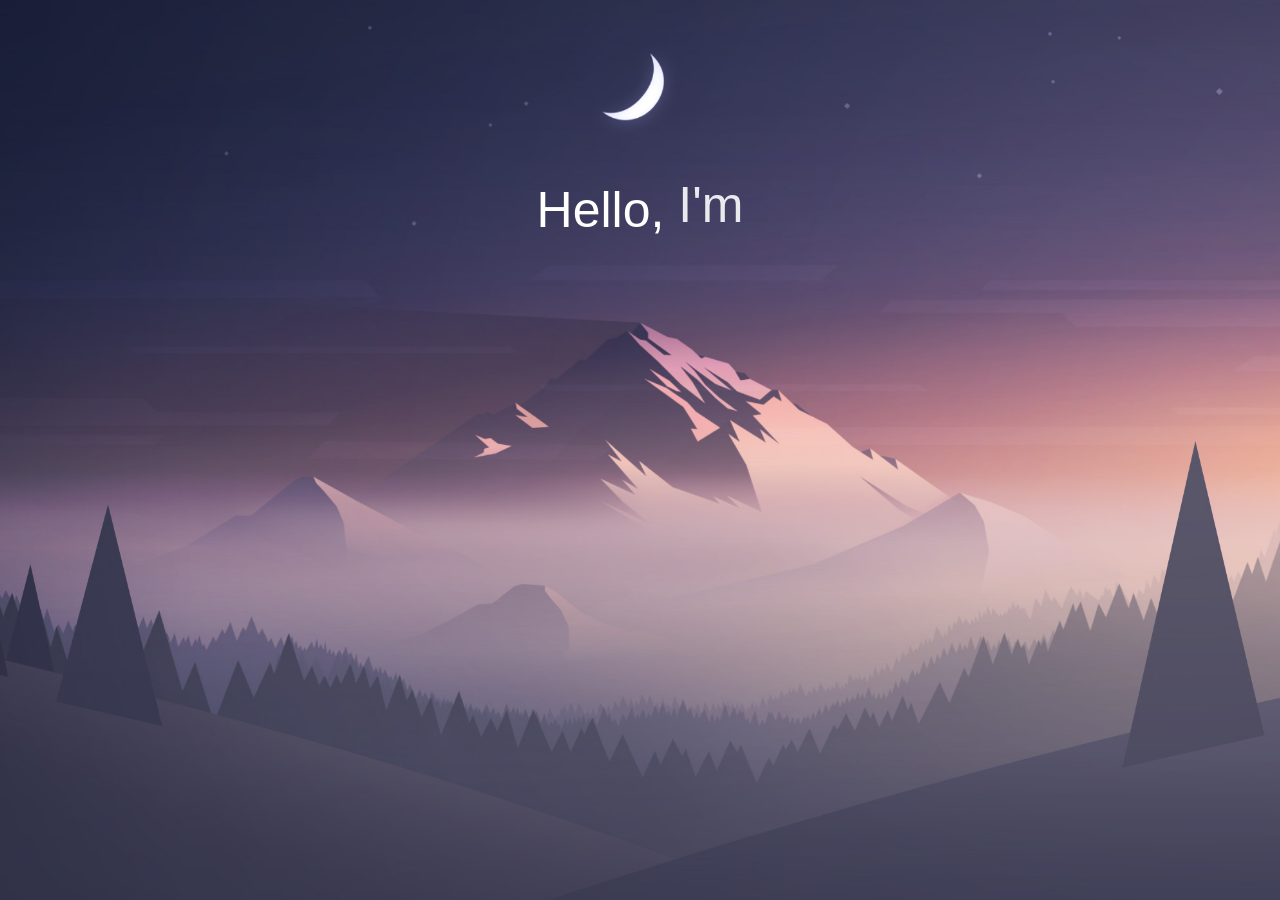
<file: index.html>
<!DOCTYPE html>
<html lang="en">
<head>
    <meta charset="UTF-8">
    <meta name="viewport" content="width=device-width, initial-scale=1.0">
    <meta http-equiv="X-UA-Compatible" content="ie=edge">
    <title>Santos Maxime</title>
    <link href="https://fonts.googleapis.com/css2?family=Russo+One&display=swap" rel="stylesheet">
    <link rel="stylesheet" href="style.css">
</head>
<body>
    <div class="container-center">
        <h2><span>Hello, </span><span>I'm<br></span></h2>
        <h1><span>Maxime </span><span>Santos</span></h1>
    </div>
    <ul class="medias">
        <a href="https://github.com/SantosMaxime"><li class="bubble"><img src="ressources/github.svg" class="logo-medias"></li></a>
        <a href="https://www.instagram.com/maxime_snts"><li class="bubble"><img src="ressources/insta.svg" class="logo-medias" ></li></a>
        <a href="https://www.linkedin.com/in/mxm-santos"><li class="bubble"><img src="ressources/linkedin.svg" class="logo-medias"></li></a>
    </ul>
    <div class="container-switch">
        <a href="ressources/CV_Maxime_Santos.pdf" download="PDF">
        <button class="button-switch" onclick="href='#'">Mon CV</button>
        </a>
    </div>

    <script src="https://cdnjs.cloudflare.com/ajax/libs/gsap/3.10.4/gsap.min.js"></script>
    <script src="app.js"></script>
</body>
</html>
</file>
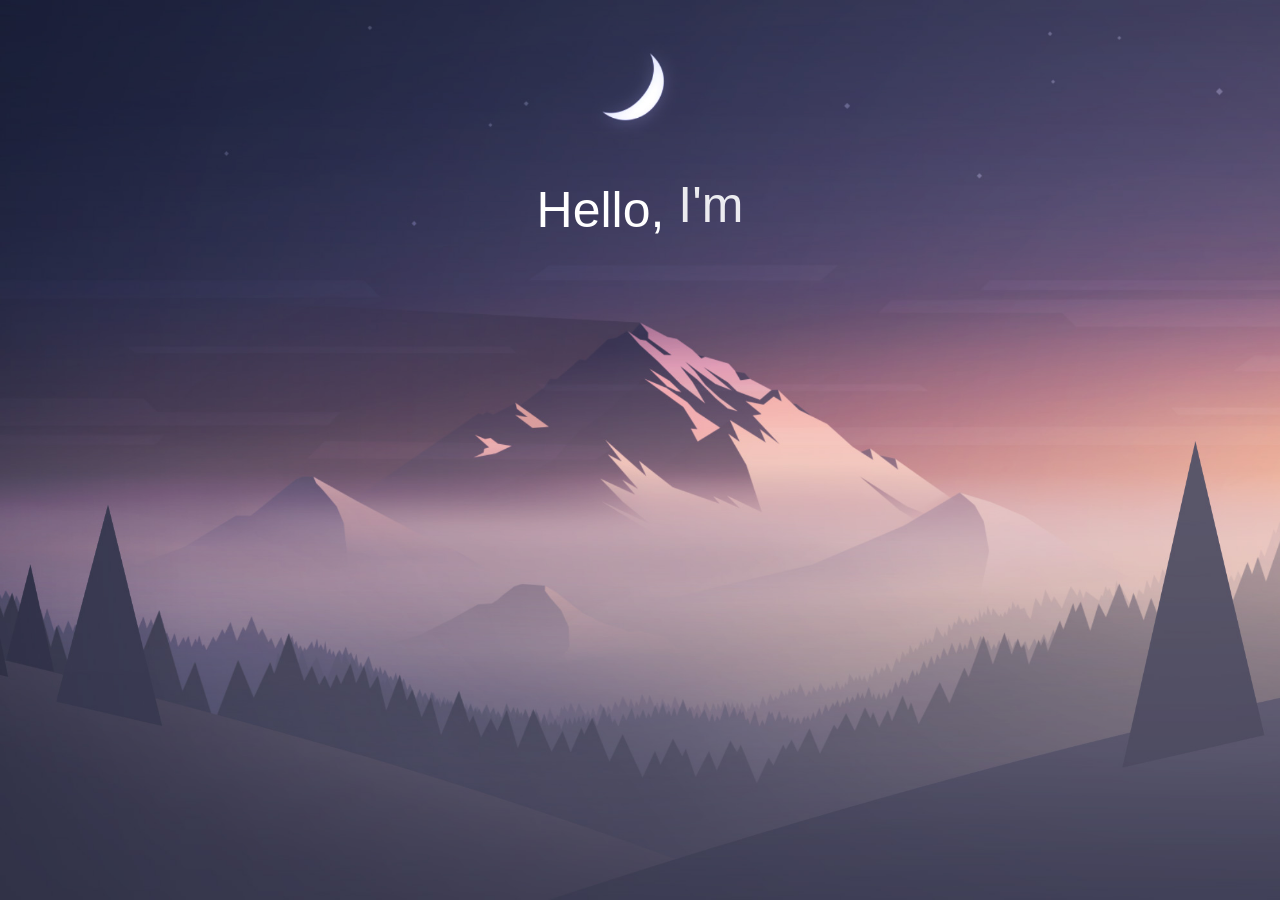
<file: Mon_CV.html>
<!DOCTYPE html>
<html lang="en">
<head>
    <meta charset="UTF-8">
    <meta name="viewport" content="width=device-width, initial-scale=1.0">
    <meta http-equiv="X-UA-Compatible" content="ie=edge">
    <title>ok</title>
    <link href="https://fonts.googleapis.com/css2?family=Russo+One&display=swap" rel="stylesheet"> 
    <link rel="stylesheet" href="style.css">
</head>
<body>
    <div class="container-center">
        <h2><span>Hello, </span><span>I'm<br></span></h2>
        <h1><span>Maxime </span><span>Santos</span></h1>
    </div>
    <ul class="medias">
        <a href="https://github.com/SantosMaxime"><li class="bubble"><img src="ressources/github.svg" class="logo-medias"></li></a>
        <a href="https://www.instagram.com/maxime_snts"><li class="bubble"><img src="ressources/insta.svg" class="logo-medias" ></li></a>
        <a href="https://www.linkedin.com/in/mxm-santos"><li class="bubble"><img src="ressources/linkedin.svg" class="logo-medias"></li></a>
    </ul>
    <div class="container-switch">
        <a href="ressources/CV_Maxime_Santos.pdf" download="PDF">
        <button class="button-switch" onclick="href='#'">Mon CV</button>
        </a>
    </div>

    <script src="https://cdnjs.cloudflare.com/ajax/libs/gsap/3.10.4/gsap.min.js"></script>
    <script src="app.js"></script>
</body>
</html>
</file>
<file: style.css>
*, ::before, ::after {
    box-sizing: border-box;
    margin: 0;
    padding: 0;
}

html {
    scroll-behavior: smooth;
}

body {
    font-family: 'Open Sans', sans-serif;
    font-size: 16px;
    height: 100vh;
    line-height: 1.5;
    color: white;
    background: url(ressources/background.jpg);
    background-repeat: no-repeat;
    background-size: cover;
    background-position: center;
}

.container-center {
    position: relative;
    width: 100%;
    top: 30%;
    text-align: center;
    transform: translate(0%, -50%);
}

h2 {
    color: #ffffff;
    font-size: 50px;
    font-weight: 5;
}

h1 {
    color: #ffffff;
    font-size: 80px;
    font-family: 'Russo One', sans-serif;
}

h2 span {
    position: relative;
}

h1 span {
    position: relative;
}

.container-switch {
    position: relative;
    width: 100%;
    text-align: center;
    top: 40%;
    transform: translate(0%, -50%);
}

.button-switch {
    border: 2px solid white;
    outline: none;
    background: transparent;
    font-size: 30px;
    padding: 20px;
    width: 300px;
    color: white;
    cursor: pointer;
}

.button-switch:hover {
    transition: all 0.2s ease-in-out;
    background-color: white;
    color: black;
}

.medias {
    list-style-type: none;
    position: absolute;
    right: 40px;
    top: 50%;
    transform: translateY(-50%);
    display: flex;
    justify-content: center;
    align-items: center;
    flex-direction: column;
    z-index: 1;
}

.bubble {
    width: 60px;
    height: 60px;
    border-radius: 50%;
    border: 12px solid white;
    display: flex;
    justify-content: center;
    align-items: center;
    margin: 10px 0;
    background-color: white;
    cursor: pointer;
    position: relative;
}
</file>
